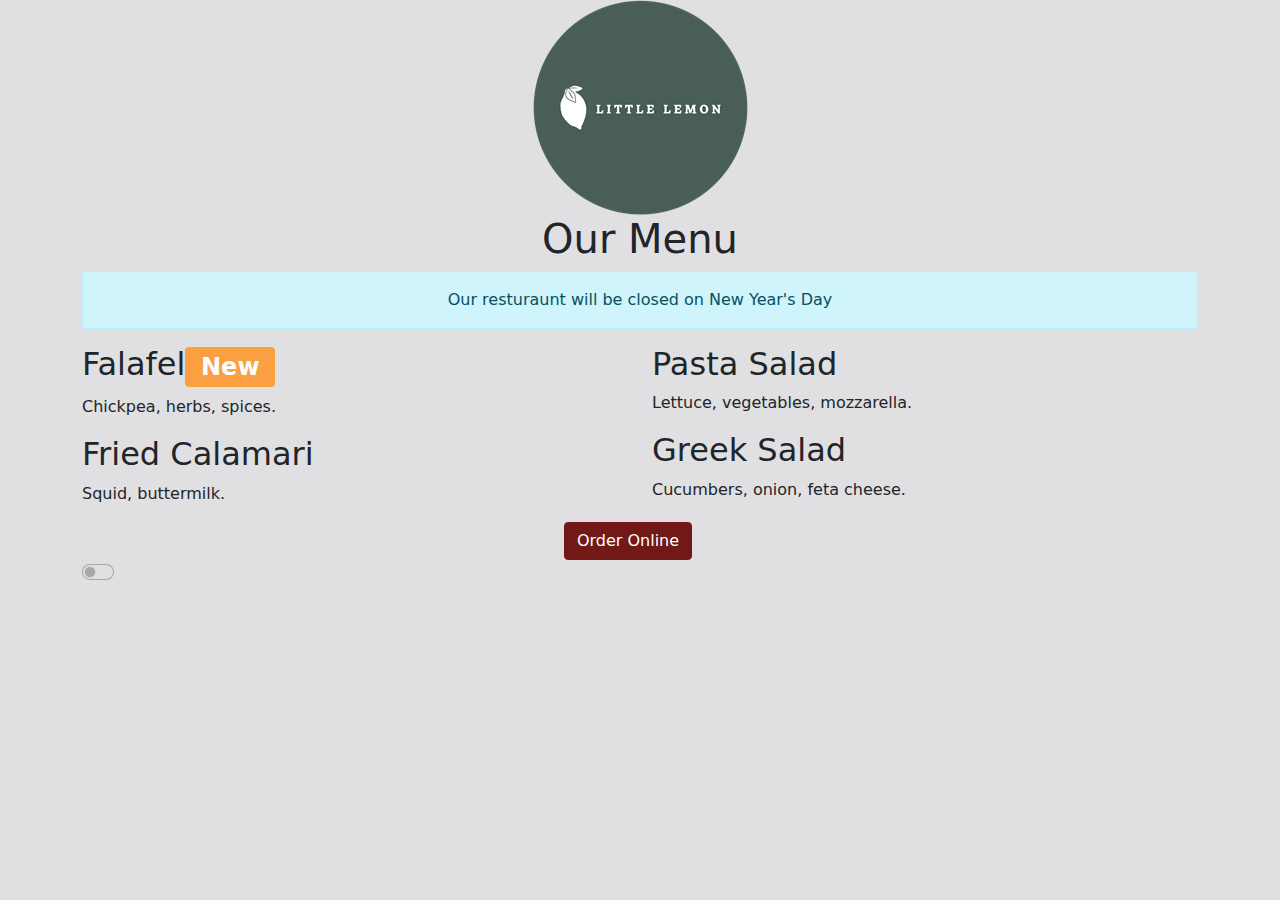
<file: bootstrapstartweb/index.html>
<!DOCTYPE html>
<html>
<head>
    <title>Little Lemon</title>
    <link href="bootstrap.min.css" rel="stylesheet">
</head>
<body>
    <div class="container">
        <div class="row">
            <div class="col-12">
                <div class="text-center">
                    <img src="logo.png" class="img-fluid">
                </div>
            </div>
        </div>
        <div class="row">
            <div class="col-12">
                <div class="text-center">
                    <h1>Our Menu</h1>
                    <div class = "alert alert-info" role = "alert">
                        Our resturaunt will be closed on New Year's Day
                    </div>
                </div>
            </div>
        </div>
        <div class="row">
            <div class="col-12 col-lg-6">
                <h2>Falafel<span class="badge bg-secondary">New</span></h2>
                <p>Chickpea, herbs, spices.</p>
                <h2>Fried Calamari</h2>
                <p>Squid, buttermilk.</p>
            </div>
            <div class="col-12 col-lg-6">
                <h2>Pasta Salad</h2>
                <p>Lettuce, vegetables, mozzarella.</p>
                <h2>Greek Salad</h2>
                <p>Cucumbers, onion, feta cheese.</p>
            </div>
            <div class="row">
                <div class="col-12">
                    <div class="text-center">
                        <button type="button" class="btn btn-primary">Order Online</button>
                    </div>
                </div>
            
            </div>
        </div>
        <div class = "row">
            <div class = "col-12 col-lg-6">
                    <script src="bootstrap.bundle.min.js"></script>
                    <div class="center-text">
                        <div class="form-check form-switch">
                            <input class="form-check-input" type="checkbox">
                        </div>
                    </div>

            </div>
        </div>
    </div>

</body>
</html>
</file>
